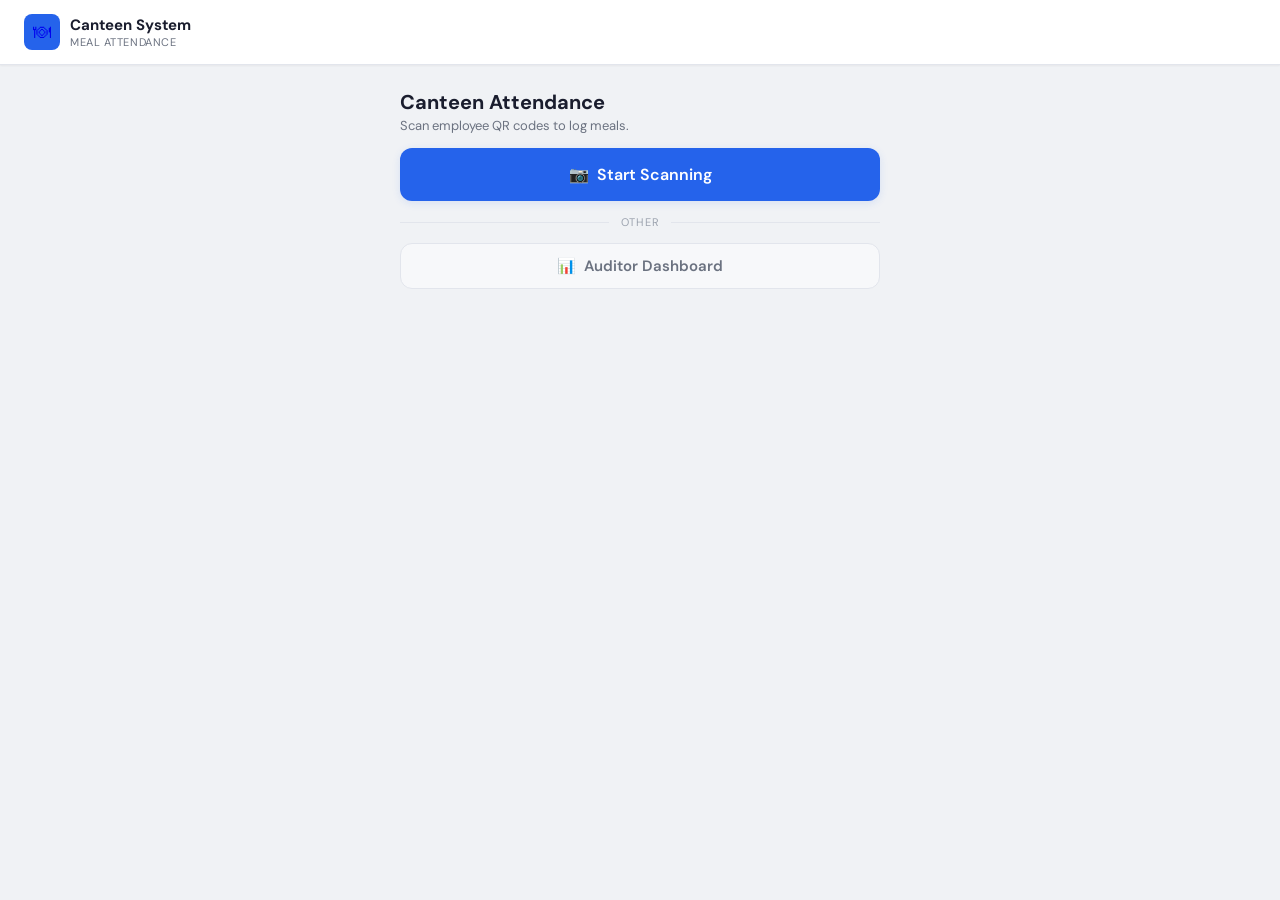
<file: index.html>
<!DOCTYPE html>
<html lang="en">
<head>
  <meta charset="UTF-8" />
  <meta name="viewport" content="width=device-width, initial-scale=1.0" />
  <title>Canteen — Home</title>
  <link rel="preconnect" href="https://fonts.googleapis.com" />
  <link href="https://fonts.googleapis.com/css2?family=DM+Sans:wght@300;400;500;600;700&family=DM+Mono:wght@400;500&display=swap" rel="stylesheet" />
  <link rel="stylesheet" href="style.css" />
</head>
<body>
  <header>
    <a class="logo" href="index.html">
      <div class="logo-icon">🍽</div>
      <div>
        <div class="logo-text">Canteen System</div>
        <div class="logo-sub">Meal Attendance</div>
      </div>
    </a>
  </header>

  <main>
    <div class="page-wrap">
      <div class="page-title">Canteen Attendance<small>Scan employee QR codes to log meals.</small></div>
      <a class="btn btn-primary" href="scanner.html" style="font-size:16px;padding:16px;">
        📷 &nbsp;Start Scanning
      </a>
      <div class="divider">Other</div>
      <a class="btn btn-ghost" href="pin.html">📊 &nbsp;Auditor Dashboard</a>
    </div>
  </main>

  <div id="toast-container"></div>
  <script src="shared.js"></script>
</body>
</html>
</file>
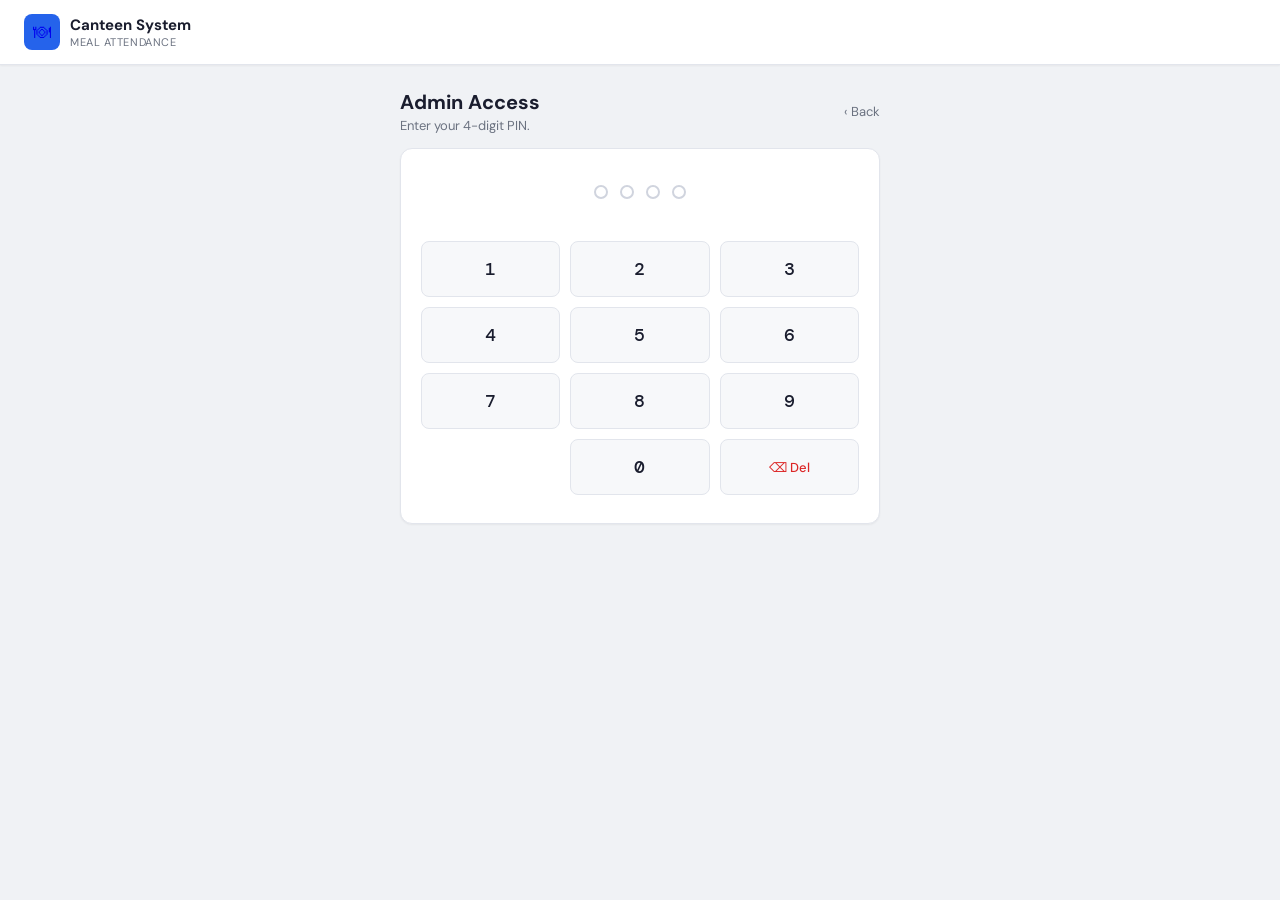
<file: dashboard.html>
<!DOCTYPE html>
<html lang="en">
<head>
  <meta charset="UTF-8" />
  <meta name="viewport" content="width=device-width, initial-scale=1.0" />
  <title>Canteen — Auditor Dashboard</title>
  <link rel="preconnect" href="https://fonts.googleapis.com" />
  <link href="https://fonts.googleapis.com/css2?family=DM+Sans:wght@300;400;500;600;700&family=DM+Mono:wght@400;500&display=swap" rel="stylesheet" />
  <link rel="stylesheet" href="style.css" />
</head>
<body>
  <header>
    <a class="logo" href="index.html">
      <div class="logo-icon">🍽</div>
      <div>
        <div class="logo-text">Canteen System</div>
        <div class="logo-sub">Meal Attendance</div>
      </div>
    </a>
  </header>

  <main>
    <div class="page-wrap wide">
      <div class="row-between">
        <div class="page-title">Auditor Dashboard<small id="dash-date-label"></small></div>
        <div style="display:flex;gap:8px;align-items:center;flex-wrap:wrap;">
          <button class="btn btn-ghost btn-sm" onclick="openExportModal()">⬇ Export CSV</button>
          <a class="btn btn-primary btn-sm" href="employees.html">📝 View Employee</a>
          <a class="btn btn-primary btn-sm" href="register.html">📝 Register Employee</a>
          <a class="back-btn" href="index.html">‹ Home</a>
        </div>
      </div>

      <div class="stat-grid">
        <div class="stat-card breakfast">
          <div class="stat-icon">🍳</div>
          <div><div class="stat-label">Breakfast</div><div class="stat-value" id="stat-breakfast">—</div></div>
        </div>
        <div class="stat-card lunch">
          <div class="stat-icon">🍱</div>
          <div><div class="stat-label">Lunch</div><div class="stat-value" id="stat-lunch">—</div></div>
        </div>
      </div>

      <div class="card" style="padding:14px;">
        <div class="filter-row">
          <input type="text" class="form-input" id="dash-search" placeholder="Search ID or name…" oninput="applyFilters()" />
          <select class="form-input" id="dash-filter-dept" onchange="applyFilters()" style="max-width:160px;">
            <option value="All">All Departments</option>
          </select>
          <select class="form-input" id="dash-filter-meal" onchange="applyFilters()" style="max-width:130px;">
            <option value="All">All Meals</option>
            <option value="Breakfast">Breakfast</option>
            <option value="Lunch">Lunch</option>
          </select>
          <input type="date" class="form-input" id="dash-filter-date" onchange="applyFilters()" style="max-width:155px;" />
          <button class="btn btn-ghost btn-sm" onclick="clearDateFilter()">✕ All Dates</button>
        </div>
      </div>

      <div class="table-wrap">
        <div class="table-scroll">
          <table>
            <thead>
              <tr>
                <th>Employee</th><th>Department</th><th>Meal</th>
                <th>Amount</th><th>Balance</th><th>Date</th><th>Time</th>
              </tr>
            </thead>
            <tbody id="logs-tbody">
              <tr><td colspan="7"><div class="empty-state"><div class="empty-icon">⏳</div>Loading…</div></td></tr>
            </tbody>
          </table>
        </div>
      </div>
    </div>
  </main>

  <!-- CSV EXPORT MODAL -->
  <div id="export-modal" class="modal-overlay" style="display:none;" onclick="if(event.target===this)closeExportModal()">
    <div class="modal">
      <h3>⬇ Export CSV</h3>
      <p>Pick a date to export that day's logs, or leave blank to export all visible records.</p>
      <div class="form-group">
        <label class="form-label">Select Date</label>
        <input type="date" id="export-date" class="form-input" />
      </div>
      <div class="modal-actions">
        <button class="btn btn-ghost" onclick="closeExportModal()">Cancel</button>
        <button class="btn btn-primary" onclick="doExportCSV()">Export</button>
      </div>
    </div>
  </div>

  <div id="toast-container"></div>
  <script src="shared.js"></script>
  <script>
    // Guard: redirect to PIN if not authenticated
    if (!sessionStorage.getItem('canteen_auth')) {
      window.location.href = 'pin.html';
    }

    let allLogs = [];

    // Local timezone-safe today string (GAS formats dates as yyyy-MM-dd in script timezone)
    function todayLocal() {
      const d = new Date();
      return d.getFullYear() + '-'
        + String(d.getMonth() + 1).padStart(2, '0') + '-'
        + String(d.getDate()).padStart(2, '0');
    }

    document.getElementById('dash-date-label').textContent =
      new Date().toLocaleDateString('en-PH', { weekday:'long', year:'numeric', month:'long', day:'numeric' });

    // Start with today pre-selected so you see today's logs immediately
    document.getElementById('dash-filter-date').value = todayLocal();

    // ── LOAD ─────────────────────────────────────────────────
    async function loadDashboard() {
      document.getElementById('logs-tbody').innerHTML =
        `<tr><td colspan="7"><div class="empty-state"><div class="empty-icon">⏳</div>Loading logs…</div></td></tr>`;
      try {
        // range=all so every date is available for filtering without re-fetching
        const res = await fetch(`${API_URL}?action=get&range=all`);
        if (!res.ok) throw new Error(`HTTP ${res.status}`);
        const text = await res.text();           // read as text first
        let data;
        try { data = JSON.parse(text); }
        catch { throw new Error('Server returned invalid JSON. Check GAS_URL in config.php.'); }
        if (data.status === 'error') throw new Error(data.message);
        allLogs = data.recentLogs || [];
        renderDashboard();
      } catch (err) {
        document.getElementById('logs-tbody').innerHTML =
          `<tr><td colspan="7"><div class="empty-state" style="color:var(--red);">
            <div class="empty-icon">⚠️</div>
            ${escHtml(err.message || 'Could not load logs.')}
          </div></td></tr>`;
        showToast(err.message || 'Failed to load logs.', 'error');
      }
    }

    // ── RENDER ────────────────────────────────────────────────
    function renderDashboard() {
      const t = todayLocal();
      document.getElementById('stat-breakfast').textContent =
        new Set(allLogs.filter(l => l.date === t && l.mealType === 'Breakfast').map(l => l.empId)).size;
      document.getElementById('stat-lunch').textContent =
        new Set(allLogs.filter(l => l.date === t && l.mealType === 'Lunch').map(l => l.empId)).size;

      // Populate dept dropdown from actual data
      const depts = [...new Set(allLogs.map(l => l.dept).filter(Boolean))].sort();
      const sel   = document.getElementById('dash-filter-dept');
      const prevDept = sel.value;
      sel.innerHTML  = '<option value="All">All Departments</option>';
      depts.forEach(d => {
        const opt = document.createElement('option');
        opt.value = d; opt.textContent = d;
        sel.appendChild(opt);
      });
      if (prevDept && prevDept !== 'All') sel.value = prevDept;

      applyFilters();
    }

    // ── FILTERS ───────────────────────────────────────────────
    function applyFilters() {
      const search  = document.getElementById('dash-search').value.toLowerCase();
      const dept    = document.getElementById('dash-filter-dept').value;
      const meal    = document.getElementById('dash-filter-meal').value;
      const dateVal = document.getElementById('dash-filter-date').value;
      const tbody   = document.getElementById('logs-tbody');

      const filtered = allLogs.filter(l => {
        const mSearch = (l.empId || '').toLowerCase().includes(search)
                     || ((l.name || '').toLowerCase().includes(search));
        return mSearch
          && (dept    === 'All' || l.dept     === dept)
          && (meal    === 'All' || l.mealType === meal)
          && (!dateVal           || l.date     === dateVal);
      });

      if (!filtered.length) {
        const msg = allLogs.length === 0
          ? 'No logs found. Scan some meals first.'
          : 'No records match the current filters.';
        tbody.innerHTML = `<tr><td colspan="7"><div class="empty-state"><div class="empty-icon">🔍</div>${msg}</div></td></tr>`;
        return;
      }

      const frag = document.createDocumentFragment();
      filtered.forEach(log => {
        const consumed = (log.amountConsumed !== '' && log.amountConsumed !== undefined)
          ? parseFloat(log.amountConsumed) : null;
        const balance  = (log.balance !== '' && log.balance !== undefined)
          ? parseFloat(log.balance) : null;
        const balStyle = balance === null ? ''
          : balance > 0 ? 'color:var(--green)'
          : balance < 0 ? 'color:var(--red)'
          : 'color:var(--text-muted)';
        const tr = document.createElement('tr');
        tr.innerHTML = `
          <td><div class="emp-id">${escHtml(log.empId || '—')}</div><div class="emp-name">${escHtml(log.name || '—')}</div></td>
          <td>${escHtml(log.dept || '—')}</td>
          <td><span class="meal-badge ${escHtml(log.mealType || '')}">${escHtml(log.mealType || '—')}</span></td>
          <td class="time-mono">${consumed !== null && !isNaN(consumed) ? '₱' + consumed.toFixed(2) : '—'}</td>
          <td class="time-mono" style="${balStyle};font-weight:600;">${balance !== null && !isNaN(balance) ? '₱' + balance.toFixed(2) : '—'}</td>
          <td class="time-mono">${escHtml(log.date || '—')}</td>
          <td class="time-mono">${escHtml(log.time || '—')}</td>`;
        frag.appendChild(tr);
      });
      tbody.innerHTML = '';
      tbody.appendChild(frag);
    }

    function clearDateFilter() {
      document.getElementById('dash-filter-date').value = '';
      applyFilters();
    }

    // ── CSV EXPORT ────────────────────────────────────────────
    function openExportModal() {
      if (!allLogs.length) { showToast('No data to export.', 'warning'); return; }
      document.getElementById('export-date').value = todayLocal();
      document.getElementById('export-modal').style.display = 'flex';
    }
    function closeExportModal() { document.getElementById('export-modal').style.display = 'none'; }

    function doExportCSV() {
      const exportDate = document.getElementById('export-date').value;
      const search = document.getElementById('dash-search').value.toLowerCase();
      const dept   = document.getElementById('dash-filter-dept').value;
      const meal   = document.getElementById('dash-filter-meal').value;

      const rows = allLogs.filter(l => {
        const mSearch = (l.empId||'').toLowerCase().includes(search)||((l.name||'').toLowerCase().includes(search));
        return mSearch
          && (dept === 'All' || l.dept     === dept)
          && (meal === 'All' || l.mealType === meal)
          && (!exportDate    || l.date     === exportDate);
      });

      if (!rows.length) { showToast('No records for that selection.', 'warning'); return; }

      const csv = [
        ['Employee ID','Name','Department','Meal','Amount Consumed (₱)','Balance (₱)','Date','Time'],
        ...rows.map(l => [l.empId,l.name||'',l.dept||'',l.mealType,l.amountConsumed||'',l.balance||'',l.date||'',l.time||''])
      ].map(r => r.map(c => `"${String(c).replace(/"/g,'""')}"`).join(',')).join('\n');

      const blob = new Blob([csv], { type: 'text/csv' });
      const url  = URL.createObjectURL(blob);
      Object.assign(document.createElement('a'), {
        href: url, download: `canteen_${exportDate || 'all'}.csv`
      }).click();
      URL.revokeObjectURL(url);
      closeExportModal();
      showToast(`Exported${exportDate ? ' for ' + exportDate : ''}!`, 'success');
    }

    loadDashboard();
  </script>
</body>
</html>
</file>
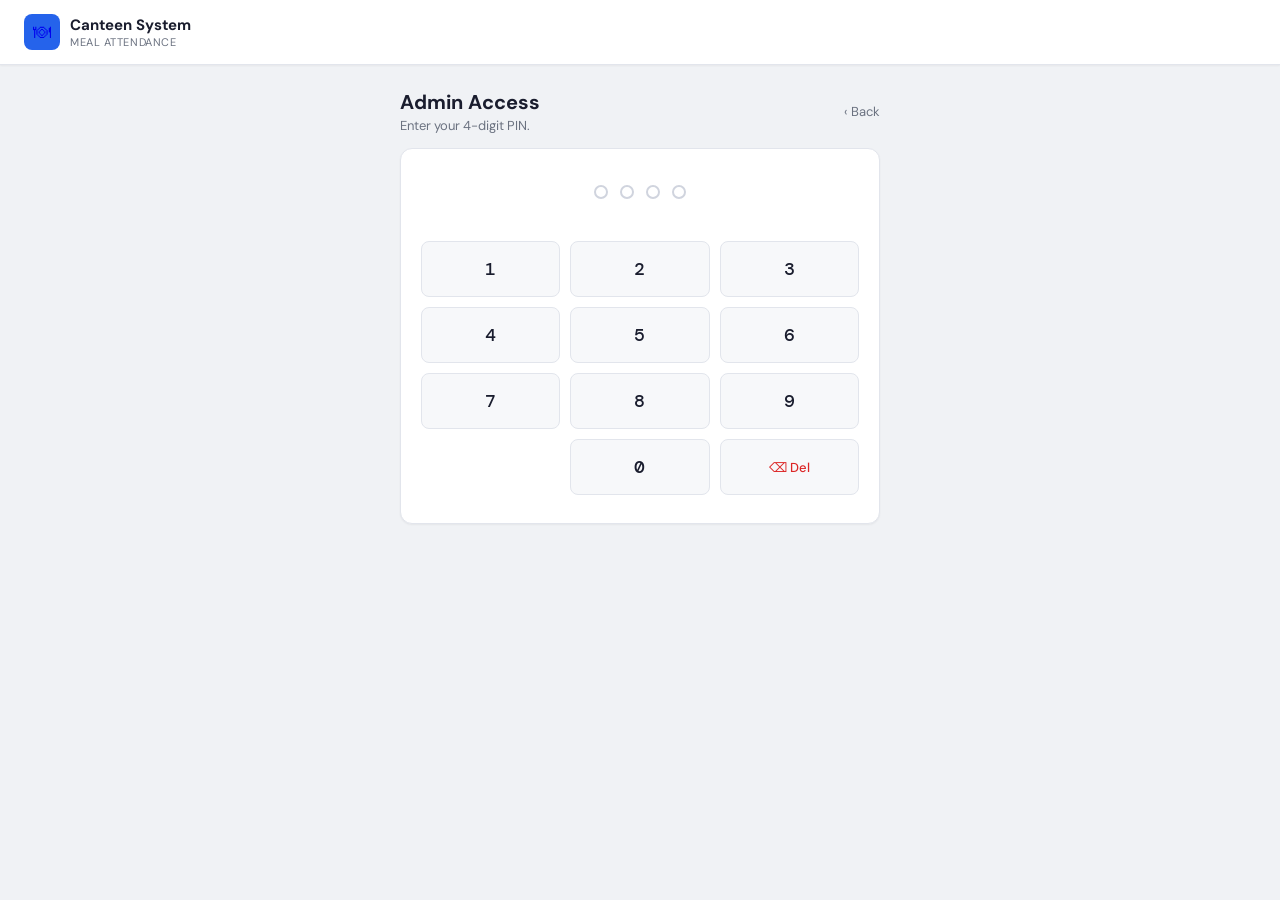
<file: pin.html>
<!DOCTYPE html>
<html lang="en">
<head>
  <meta charset="UTF-8" />
  <meta name="viewport" content="width=device-width, initial-scale=1.0" />
  <title>Canteen — Admin Access</title>
  <link rel="preconnect" href="https://fonts.googleapis.com" />
  <link href="https://fonts.googleapis.com/css2?family=DM+Sans:wght@300;400;500;600;700&family=DM+Mono:wght@400;500&display=swap" rel="stylesheet" />
  <link rel="stylesheet" href="style.css" />
</head>
<body>
  <header>
    <a class="logo" href="index.html">
      <div class="logo-icon">🍽</div>
      <div>
        <div class="logo-text">Canteen System</div>
        <div class="logo-sub">Meal Attendance</div>
      </div>
    </a>
  </header>

  <main>
    <div class="page-wrap">
      <div class="row-between">
        <div class="page-title">Admin Access<small>Enter your 4-digit PIN.</small></div>
        <a class="back-btn" href="index.html">‹ Back</a>
      </div>
      <div class="card" style="padding:28px 20px;">
        <div class="pin-dots">
          <div class="pin-dot" id="pd0"></div>
          <div class="pin-dot" id="pd1"></div>
          <div class="pin-dot" id="pd2"></div>
          <div class="pin-dot" id="pd3"></div>
        </div>
        <p id="pin-error" style="text-align:center;color:var(--red);font-size:12px;min-height:18px;margin:8px 0 16px;"></p>
        <div class="pin-pad">
          <button class="pin-key" onclick="pinKey('1')">1</button>
          <button class="pin-key" onclick="pinKey('2')">2</button>
          <button class="pin-key" onclick="pinKey('3')">3</button>
          <button class="pin-key" onclick="pinKey('4')">4</button>
          <button class="pin-key" onclick="pinKey('5')">5</button>
          <button class="pin-key" onclick="pinKey('6')">6</button>
          <button class="pin-key" onclick="pinKey('7')">7</button>
          <button class="pin-key" onclick="pinKey('8')">8</button>
          <button class="pin-key" onclick="pinKey('9')">9</button>
          <button class="pin-key zero" onclick="pinKey('0')">0</button>
          <button class="pin-key del"  onclick="pinDel()">⌫ Del</button>
        </div>
      </div>
    </div>
  </main>

  <div id="toast-container"></div>
  <script src="shared.js"></script>
  <script>
    let pinBuffer = '';

    function pinKey(d) {
      if (pinBuffer.length >= 4) return;
      pinBuffer += d; updatePinDots();
      if (pinBuffer.length === 4) setTimeout(submitPin, 200);
    }
    function pinDel() { pinBuffer = pinBuffer.slice(0,-1); updatePinDots(); }
    function updatePinDots() {
      for (let i = 0; i < 4; i++)
        document.getElementById('pd'+i).classList.toggle('filled', i < pinBuffer.length);
    }
    async function submitPin() {
      try {
        const res  = await fetch(API_URL, {
          method: 'POST', headers: {'Content-Type':'application/json'},
          body: JSON.stringify({ action: 'verify_pin', pin: pinBuffer })
        });
        const data = await res.json();
        if (data.status === 'success') {
          // Store auth flag in sessionStorage so dashboard can verify
          sessionStorage.setItem('canteen_auth', '1');
          window.location.href = 'dashboard.html';
        } else {
          document.getElementById('pin-error').textContent = 'Incorrect PIN. Try again.';
          pinBuffer = ''; updatePinDots();
        }
      } catch {
        document.getElementById('pin-error').textContent = 'Network error.';
        pinBuffer = ''; updatePinDots();
      }
    }

    // Allow keyboard input
    document.addEventListener('keydown', e => {
      if (e.key >= '0' && e.key <= '9') pinKey(e.key);
      if (e.key === 'Backspace') pinDel();
    });
  </script>
</body>
</html>
</file>
<file: style.css>
/* ============================================================
   style.css — Shared styles for all Canteen pages
   ============================================================ */
:root {
  --bg:            #f0f2f5;
  --surface:       #ffffff;
  --surface2:      #f7f8fa;
  --border:        #e2e5ec;
  --border-light:  #d0d4de;
  --text:          #1a1d2e;
  --text-muted:    #6b7280;
  --text-dim:      #9ca3af;
  --accent:        #2563eb;
  --accent-light:  #eff6ff;
  --accent-glow:   rgba(37,99,235,0.12);
  --green:         #059669;
  --green-bg:      #ecfdf5;
  --green-border:  #a7f3d0;
  --orange:        #d97706;
  --orange-bg:     #fffbeb;
  --orange-border: #fde68a;
  --red:           #dc2626;
  --red-bg:        #fef2f2;
  --red-border:    #fecaca;
  --radius:        12px;
  --radius-sm:     8px;
  --shadow:        0 1px 3px rgba(0,0,0,0.08), 0 4px 16px rgba(0,0,0,0.06);
  --shadow-sm:     0 1px 2px rgba(0,0,0,0.05);
}
*, *::before, *::after { box-sizing: border-box; margin: 0; padding: 0; }
body { font-family: 'DM Sans', sans-serif; background: var(--bg); color: var(--text); min-height: 100vh; display: flex; flex-direction: column; -webkit-font-smoothing: antialiased; }

/* HEADER */
header { background: var(--surface); border-bottom: 1px solid var(--border); padding: 14px 24px; display: flex; align-items: center; justify-content: space-between; box-shadow: var(--shadow-sm); position: sticky; top: 0; z-index: 50; }
.logo { display: flex; align-items: center; gap: 10px; text-decoration: none; }
.logo-icon { width: 36px; height: 36px; background: var(--accent); border-radius: var(--radius-sm); display: flex; align-items: center; justify-content: center; font-size: 18px; flex-shrink: 0; }
.logo-text { font-size: 15px; font-weight: 700; color: var(--text); }
.logo-sub  { font-size: 11px; color: var(--text-muted); text-transform: uppercase; letter-spacing: 0.05em; }
#header-meal-badge { font-size: 12px; font-weight: 600; padding: 5px 12px; border-radius: 999px; background: var(--accent-light); color: var(--accent); border: 1px solid #bfdbfe; display: none; }

/* MAIN */
main { flex: 1; display: flex; flex-direction: column; align-items: center; padding: 24px 16px 48px; }
.page-wrap { width: 100%; max-width: 480px; display: flex; flex-direction: column; gap: 14px; animation: fadeUp 0.2s ease; }
.page-wrap.wide { max-width: 1060px; }
@keyframes fadeUp { from{opacity:0;transform:translateY(10px)} to{opacity:1;transform:translateY(0)} }

/* CARD */
.card { background: var(--surface); border: 1px solid var(--border); border-radius: var(--radius); padding: 20px; box-shadow: var(--shadow-sm); }

/* BUTTONS */
.btn { width: 100%; padding: 12px 20px; border-radius: var(--radius); border: none; font-family: 'DM Sans', sans-serif; font-size: 15px; font-weight: 600; cursor: pointer; transition: all 0.13s; display: inline-flex; align-items: center; justify-content: center; gap: 8px; text-decoration: none; }
.btn:active { transform: scale(0.97); }
.btn-primary { background: var(--accent); color: #fff; box-shadow: 0 2px 8px var(--accent-glow); }
.btn-primary:hover { background: #1d4ed8; }
.btn-ghost { background: var(--surface2); color: var(--text-muted); border: 1px solid var(--border); }
.btn-ghost:hover { background: var(--border); color: var(--text); }
.btn-sm { padding: 7px 14px; font-size: 13px; border-radius: var(--radius-sm); width: auto; }
.btn-row { display: flex; gap: 8px; } .btn-row .btn { flex: 1; }

/* MEAL BUTTONS */
.meal-grid { display: grid; gap: 10px; }
.meal-btn { padding: 18px 20px; border-radius: var(--radius); border: 1px solid var(--border); background: var(--surface); font-family: 'DM Sans', sans-serif; font-size: 16px; font-weight: 600; cursor: pointer; transition: all 0.13s; display: flex; align-items: center; gap: 12px; color: var(--text); box-shadow: var(--shadow-sm); text-decoration: none; }
.meal-btn:hover { border-color: var(--accent); background: var(--accent-light); }
.meal-btn:active { transform: scale(0.98); }
.meal-icon { width: 42px; height: 42px; border-radius: 10px; display: flex; align-items: center; justify-content: center; font-size: 22px; flex-shrink: 0; background: var(--surface2); }
.meal-btn:hover .meal-icon { background: #dbeafe; }
.meal-label { flex: 1; text-align: left; }
.meal-label small { display: block; font-size: 11px; font-weight: 400; color: var(--text-muted); margin-top: 2px; }
.meal-arrow { color: var(--text-dim); font-size: 18px; }

/* DIVIDER */
.divider { display: flex; align-items: center; gap: 12px; color: var(--text-dim); font-size: 11px; letter-spacing: 0.07em; text-transform: uppercase; }
.divider::before, .divider::after { content:''; flex:1; height:1px; background:var(--border); }

/* TITLES */
.page-title { font-size: 20px; font-weight: 700; }
.page-title small { display: block; font-size: 13px; font-weight: 400; color: var(--text-muted); margin-top: 2px; }
.row-between { display: flex; align-items: center; justify-content: space-between; gap: 12px; flex-wrap: wrap; }
.back-btn { background: none; border: none; color: var(--text-muted); font-family: 'DM Sans', sans-serif; font-size: 13px; cursor: pointer; display: inline-flex; align-items: center; gap: 4px; padding: 4px 0; transition: color 0.13s; white-space: nowrap; text-decoration: none; }
.back-btn:hover { color: var(--accent); }

/* FORMS */
.form-group { display: flex; flex-direction: column; gap: 5px; }
.form-label { font-size: 12px; font-weight: 600; color: var(--text-muted); letter-spacing: 0.05em; text-transform: uppercase; }
.form-input { background: var(--surface); border: 1px solid var(--border); border-radius: var(--radius-sm); padding: 10px 13px; font-family: 'DM Sans', sans-serif; font-size: 14px; color: var(--text); outline: none; transition: border-color 0.13s, box-shadow 0.13s; width: 100%; }
.form-input:focus { border-color: var(--accent); box-shadow: 0 0 0 3px var(--accent-glow); }
.form-input::placeholder { color: var(--text-dim); }
select.form-input, input[type="date"].form-input { cursor: pointer; }

/* PIN */
.pin-dots { display: flex; gap: 12px; justify-content: center; margin: 8px 0 4px; }
.pin-dot { width: 14px; height: 14px; border-radius: 50%; border: 2px solid var(--border-light); transition: all 0.13s; }
.pin-dot.filled { background: var(--accent); border-color: var(--accent); box-shadow: 0 0 6px var(--accent-glow); }
.pin-pad { display: grid; grid-template-columns: repeat(3,1fr); gap: 10px; }
.pin-key { padding: 15px; background: var(--surface2); border: 1px solid var(--border); border-radius: var(--radius-sm); font-family: 'DM Mono', monospace; font-size: 18px; font-weight: 500; color: var(--text); cursor: pointer; transition: all 0.12s; text-align: center; }
.pin-key:hover { background: var(--border); }
.pin-key:active { transform: scale(0.95); }
.pin-key.zero { grid-column: 2; }
.pin-key.del { color: var(--red); font-size: 13px; font-family: 'DM Sans', sans-serif; }

/* SCANNER */
.scanner-layout { display: grid; grid-template-columns: 1fr 1fr; gap: 16px; align-items: start; }
@media (max-width: 720px) { .scanner-layout { grid-template-columns: 1fr; } }
.scanner-panel { display: flex; flex-direction: column; gap: 12px; }
#reader { width: 100%; border-radius: var(--radius); overflow: hidden; background: #111; min-height: 270px; border: 1px solid var(--border); }
#reader video { object-fit: cover; }
#reader__dashboard_section_csr span, #reader__dashboard_section_csr button { display: none !important; }
#reader__scan_region img { display: none; }
.scanner-status { display: flex; align-items: center; gap: 8px; font-size: 13px; color: var(--text-muted); justify-content: center; }
.status-dot { width: 8px; height: 8px; border-radius: 50%; background: var(--green); box-shadow: 0 0 6px var(--green); animation: pulse 2s infinite; }
@keyframes pulse { 0%,100%{opacity:1} 50%{opacity:0.3} }

/* FLASH */
#scan-result-flash { border-radius: var(--radius); padding: 13px 15px; display: none; align-items: center; gap: 12px; font-size: 14px; font-weight: 500; }
#scan-result-flash.success   { background: var(--green-bg);  border: 1px solid var(--green-border);  color: var(--green);  display: flex; }
#scan-result-flash.duplicate { background: var(--orange-bg); border: 1px solid var(--orange-border); color: var(--orange); display: flex; }
#scan-result-flash.error     { background: var(--red-bg);    border: 1px solid var(--red-border);    color: var(--red);    display: flex; }
.flash-icon { font-size: 20px; flex-shrink: 0; }
.flash-body strong { display: block; font-size: 14px; }
.flash-body span   { font-size: 12px; opacity: 0.8; }

/* MANUAL ENTRY */
.manual-card { background: var(--surface); border: 1px solid var(--border); border-radius: var(--radius); padding: 16px; box-shadow: var(--shadow-sm); }
.manual-card h3 { font-size: 12px; font-weight: 700; color: var(--text-muted); text-transform: uppercase; letter-spacing: 0.06em; margin-bottom: 10px; }
.manual-row { display: flex; gap: 8px; }
.manual-row .form-input { flex: 1; }
.manual-row .btn { width: auto; padding: 10px 16px; font-size: 13px; border-radius: var(--radius-sm); }

/* ATTENDANCE FEED */
.attendance-panel { display: flex; flex-direction: column; }
.attendance-header { background: var(--surface2); border: 1px solid var(--border); border-bottom: none; border-radius: var(--radius) var(--radius) 0 0; padding: 12px 16px; display: flex; align-items: center; justify-content: space-between; }
.attendance-header h3 { font-size: 12px; font-weight: 700; color: var(--text-muted); text-transform: uppercase; letter-spacing: 0.06em; }
.attendance-count { font-size: 12px; font-weight: 600; background: var(--accent-light); color: var(--accent); padding: 3px 10px; border-radius: 999px; }
.attendance-list { border: 1px solid var(--border); border-top: none; border-radius: 0 0 var(--radius) var(--radius); overflow-y: auto; max-height: 480px; background: var(--surface); }
.attendance-list::-webkit-scrollbar { width: 4px; }
.attendance-list::-webkit-scrollbar-thumb { background: var(--border-light); border-radius: 4px; }
.att-row { display: flex; align-items: center; gap: 12px; padding: 11px 14px; border-bottom: 1px solid var(--border); transition: background 0.1s; animation: slideIn 0.22s ease; }
.att-row:last-child { border-bottom: none; }
.att-row:hover { background: var(--surface2); }
@keyframes slideIn { from{opacity:0;transform:translateX(8px)} to{opacity:1;transform:translateX(0)} }
.att-avatar { width: 34px; height: 34px; border-radius: 50%; background: var(--accent-light); color: var(--accent); font-weight: 700; font-size: 13px; display: flex; align-items: center; justify-content: center; flex-shrink: 0; }
.att-info { flex: 1; min-width: 0; }
.att-name { font-size: 13px; font-weight: 600; white-space: nowrap; overflow: hidden; text-overflow: ellipsis; }
.att-id   { font-size: 11px; color: var(--text-muted); font-family: 'DM Mono', monospace; }
.att-right { text-align: right; flex-shrink: 0; }
.att-time { font-size: 12px; font-weight: 600; font-family: 'DM Mono', monospace; }
.att-meal { font-size: 10px; font-weight: 700; text-transform: uppercase; letter-spacing: 0.05em; }
.att-meal.Breakfast { color: var(--orange); }
.att-meal.Lunch     { color: var(--green); }
.att-empty { text-align: center; padding: 48px 20px; color: var(--text-dim); font-size: 13px; }
.att-empty-icon { font-size: 28px; margin-bottom: 8px; }
.att-balance { font-size: 11px; font-weight: 700; font-family: 'DM Mono', monospace; }
.att-balance.positive { color: var(--green); }
.att-balance.negative { color: var(--red); }
.att-balance.zero     { color: var(--text-muted); }

/* PENDING CARD */
#pending-card { background: var(--surface); border: 2px solid var(--accent); border-radius: var(--radius); padding: 16px; box-shadow: 0 0 0 4px var(--accent-glow); animation: fadeUp 0.2s ease; }
.pending-header { display: flex; align-items: center; gap: 12px; margin-bottom: 14px; }
.pending-avatar { width: 40px; height: 40px; border-radius: 50%; background: var(--accent-light); color: var(--accent); font-weight: 700; font-size: 14px; display: flex; align-items: center; justify-content: center; flex-shrink: 0; }
.pending-info { flex: 1; min-width: 0; }
.pending-name { font-size: 14px; font-weight: 700; white-space: nowrap; overflow: hidden; text-overflow: ellipsis; }
.pending-sub  { font-size: 11px; color: var(--text-muted); font-family: 'DM Mono', monospace; }
.pending-balance-box { text-align: right; flex-shrink: 0; }
.pending-balance-label { font-size: 10px; font-weight: 700; text-transform: uppercase; letter-spacing: 0.06em; color: var(--text-muted); }
.pending-balance-val   { font-size: 18px; font-weight: 700; font-family: 'DM Mono', monospace; color: var(--green); }
.pending-amount-row { display: flex; gap: 8px; align-items: flex-end; }

/* DASHBOARD */
.stat-grid { display: grid; grid-template-columns: repeat(2,1fr); gap: 10px; }
.stat-card { background: var(--surface); border: 1px solid var(--border); border-radius: var(--radius); padding: 18px 20px; box-shadow: var(--shadow-sm); display: flex; align-items: center; gap: 14px; }
.stat-icon { font-size: 28px; }
.stat-label { font-size: 12px; font-weight: 600; color: var(--text-muted); text-transform: uppercase; letter-spacing: 0.06em; }
.stat-value { font-size: 30px; font-weight: 700; font-family: 'DM Mono', monospace; line-height: 1; }
.stat-card.breakfast .stat-value { color: var(--orange); }
.stat-card.lunch     .stat-value { color: var(--green); }
.filter-row { display: flex; gap: 8px; flex-wrap: wrap; align-items: center; }
.filter-row .form-input { flex: 1; min-width: 110px; }
.table-wrap { background: var(--surface); border: 1px solid var(--border); border-radius: var(--radius); overflow: hidden; box-shadow: var(--shadow-sm); }
.table-scroll { max-height: 420px; overflow-y: auto; }
.table-scroll::-webkit-scrollbar { width: 4px; }
.table-scroll::-webkit-scrollbar-thumb { background: var(--border-light); border-radius: 4px; }
table { width: 100%; border-collapse: collapse; font-size: 13px; }
thead th { background: var(--surface2); padding: 11px 14px; text-align: left; font-size: 11px; font-weight: 700; letter-spacing: 0.06em; text-transform: uppercase; color: var(--text-muted); position: sticky; top: 0; border-bottom: 1px solid var(--border); }
tbody tr { border-bottom: 1px solid var(--border); transition: background 0.1s; }
tbody tr:last-child { border-bottom: none; }
tbody tr:hover { background: var(--surface2); }
tbody td { padding: 11px 14px; vertical-align: middle; }
.emp-id   { font-family: 'DM Mono', monospace; font-size: 12px; color: var(--accent); font-weight: 600; }
.emp-name { font-size: 12px; color: var(--text-muted); margin-top: 1px; }
.meal-badge { padding: 3px 8px; border-radius: 999px; font-size: 11px; font-weight: 700; text-transform: uppercase; letter-spacing: 0.05em; }
.meal-badge.Breakfast { background: var(--orange-bg); color: var(--orange); }
.meal-badge.Lunch     { background: var(--green-bg);  color: var(--green); }
.meal-badge.BreakfastLunch { background: #eff6ff; color: var(--accent); }
.time-mono { font-family: 'DM Mono', monospace; font-size: 12px; color: var(--text-muted); }
.empty-state { text-align: center; padding: 48px 20px; color: var(--text-dim); }
.empty-icon { font-size: 28px; margin-bottom: 8px; }

/* MODALS */
.modal-overlay { position: fixed; inset: 0; background: rgba(0,0,0,0.3); display: flex; align-items: center; justify-content: center; z-index: 200; padding: 20px; animation: fadeIn 0.15s ease; }
@keyframes fadeIn { from{opacity:0} to{opacity:1} }
.modal { background: var(--surface); border-radius: var(--radius); box-shadow: 0 8px 40px rgba(0,0,0,0.15); padding: 24px; width: 100%; max-width: 360px; border: 1px solid var(--border); animation: fadeUp 0.15s ease; }
.modal h3 { font-size: 16px; font-weight: 700; margin-bottom: 6px; }
.modal p  { font-size: 13px; color: var(--text-muted); margin-bottom: 16px; line-height: 1.5; }
.modal-actions { display: flex; gap: 8px; margin-top: 16px; }
.modal-actions .btn { flex: 1; }

/* QR */
.qr-box { display: flex; flex-direction: column; align-items: center; gap: 14px; padding: 20px 16px; }
#qrcode-container canvas, #qrcode-container img { border-radius: var(--radius-sm); display: block; }
.qr-meta { text-align: center; }
.qr-meta strong { font-size: 17px; display: block; }
.qr-meta span   { font-size: 13px; color: var(--text-muted); }

/* TOAST */
#toast-container { position: fixed; top: 20px; left: 50%; transform: translateX(-50%); z-index: 999; display: flex; flex-direction: column; gap: 8px; align-items: center; pointer-events: none; }
.toast { padding: 9px 18px; border-radius: 999px; font-size: 13px; font-weight: 600; box-shadow: var(--shadow); animation: toastIn 0.2s ease; transition: opacity 0.4s ease; white-space: nowrap; }
.toast.success { background: #f0fdf4; border: 1px solid var(--green-border); color: var(--green); }
.toast.error   { background: var(--red-bg);    border: 1px solid var(--red-border);    color: var(--red); }
.toast.warning { background: var(--orange-bg); border: 1px solid var(--orange-border); color: var(--orange); }
@keyframes toastIn { from{opacity:0;transform:translateY(-8px)} to{opacity:1;transform:translateY(0)} }

@media (max-width: 480px) {
  .filter-row { flex-direction: column; }
  .stat-grid  { grid-template-columns: 1fr 1fr; }
}
</file>
